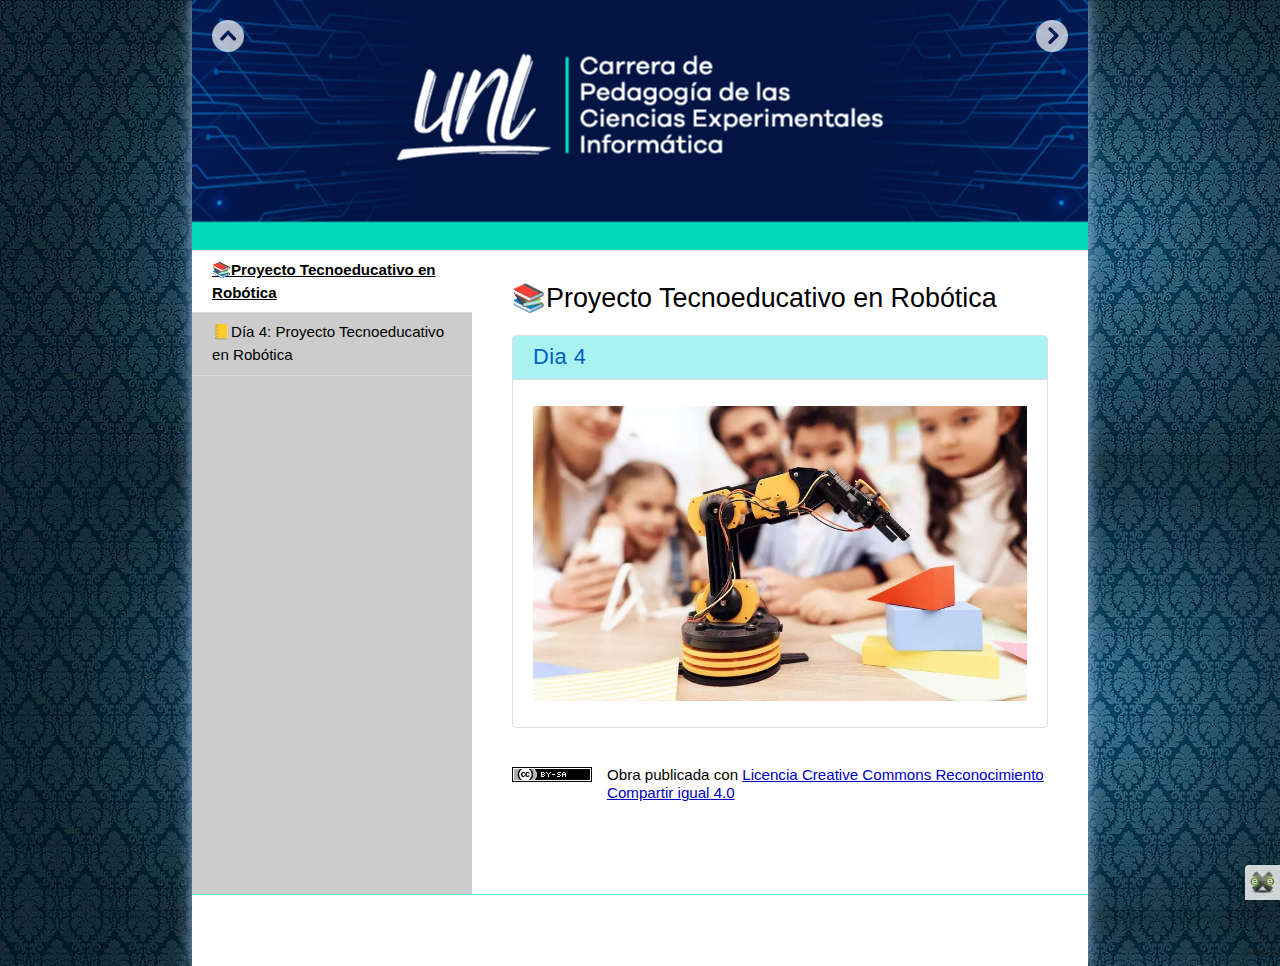
<file: index.html>
<!doctype html>
<html lang="es">
<head>
<link rel="stylesheet" type="text/css" href="base.css" />
<link rel="stylesheet" type="text/css" href="content.css" />
<link rel="stylesheet" type="text/css" href="nav.css" />
<meta http-equiv="content-type" content="text/html;  charset=utf-8" />
<title>📚Proyecto Tecnoeducativo en Robótica | 📚Proyecto Tecnoeducativo en Robótica </title>
<link rel="shortcut icon" href="favicon.ico" type="image/x-icon" />
<meta name="author" content="Jackson Tillaguango" />
<link rel="license" type="text/html" href="http://creativecommons.org/licenses/by-sa/4.0/" />
<meta name="generator" content="eXeLearning 2.9 - exelearning.net" />
<!--[if lt IE 9]><script type="text/javascript" src="exe_html5.js"></script><![endif]-->
<script type="text/javascript" src="exe_jquery.js"></script>
<script type="text/javascript" src="common_i18n.js"></script>
<script type="text/javascript" src="common.js"></script>
<meta name="viewport" content="width=device-width, initial-scale=1" />
    </head>
<body class="exe-web-site" id="exe-node-15"><script type="text/javascript">document.body.className+=" js"</script>
<div id="content">
<p id="skipNav"><a href="#main" class="sr-av">Saltar la navegación</a></p>
<header id="header" ><div id="headerContent">📚Proyecto Tecnoeducativo en Robótica</div></header>
<nav id="siteNav">
<ul>
   <li id="active"><a href="index.html" class="active daddy main-node">📚Proyecto Tecnoeducativo en Robótica</a></li>
   <li><a href="da_4_proyecto_tecnoeducativo_en_robtica.html" class="daddy">📒Día 4: Proyecto Tecnoeducativo en Robótica</a>
   <ul class="other-section">
      <li><a href="fundamentacin_terica.html" class="daddy">📖Fundamentación Teórica</a>
      <ul class="other-section">
         <li><a href="pasos_para_el_proyecto.html" class="no-ch">📄Pasos para el Proyecto</a></li>
         <li><a href="pasos_para_el_proyecto0.html" class="no-ch">📄Pasos para el Proyecto</a></li>
      </ul>
      </li>
   </ul>
   </li>
</ul>
</nav>
<div id='topPagination'>
<nav class="pagination noprt">
<a href="da_4_proyecto_tecnoeducativo_en_robtica.html" class="next"><span>Siguiente<span> &raquo;</span></span></a>
</nav>
</div>
<div id="main-wrapper">
<section id="main">
<header id="nodeDecoration"><h1 id="nodeTitle">📚Proyecto Tecnoeducativo en Robótica</h1></header>
<article class="iDevice_wrapper textIdevice em_iDevice" id="id132">
<div class="iDevice emphasis1" >
<header class="iDevice_header iDevice_header_noIcon"><h1 class="iDeviceTitle">Dia 4</h1></header>
<div class="iDevice_inner">
<div class="iDevice_content_wrapper">
<div id="ta132_127_2" class="block iDevice_content">
<div class="exe-text"><p><img src="WhatsApp_Image_2025-01-11_at_3.09.26_PM.jpeg" width="976" height="581" style="display: block; margin-left: auto; margin-right: auto;" /></p></div>
</div>
</div>
</div>
</div>
</article>
<div id="packageLicense" class="cc cc-by-sa">
<p><span>Obra publicada con</span> <a rel="license" href="http://creativecommons.org/licenses/by-sa/4.0/">Licencia Creative Commons Reconocimiento Compartir igual 4.0</a></p>
</div>
</section>
</div>
<div id='bottomPagination'>
<nav class="pagination noprt">
<a href="da_4_proyecto_tecnoeducativo_en_robtica.html" class="next"><span>Siguiente<span> &raquo;</span></span></a>
</nav>
</div>
</div>
<p id="made-with-eXe"><a href="https://exelearning.net/" target="_blank" rel="noopener"><span>Creado con eXeLearning<span> (Ventana nueva)</span></span></a></p><script type="text/javascript" src="_style_js.js"></script></body></html>
</file>
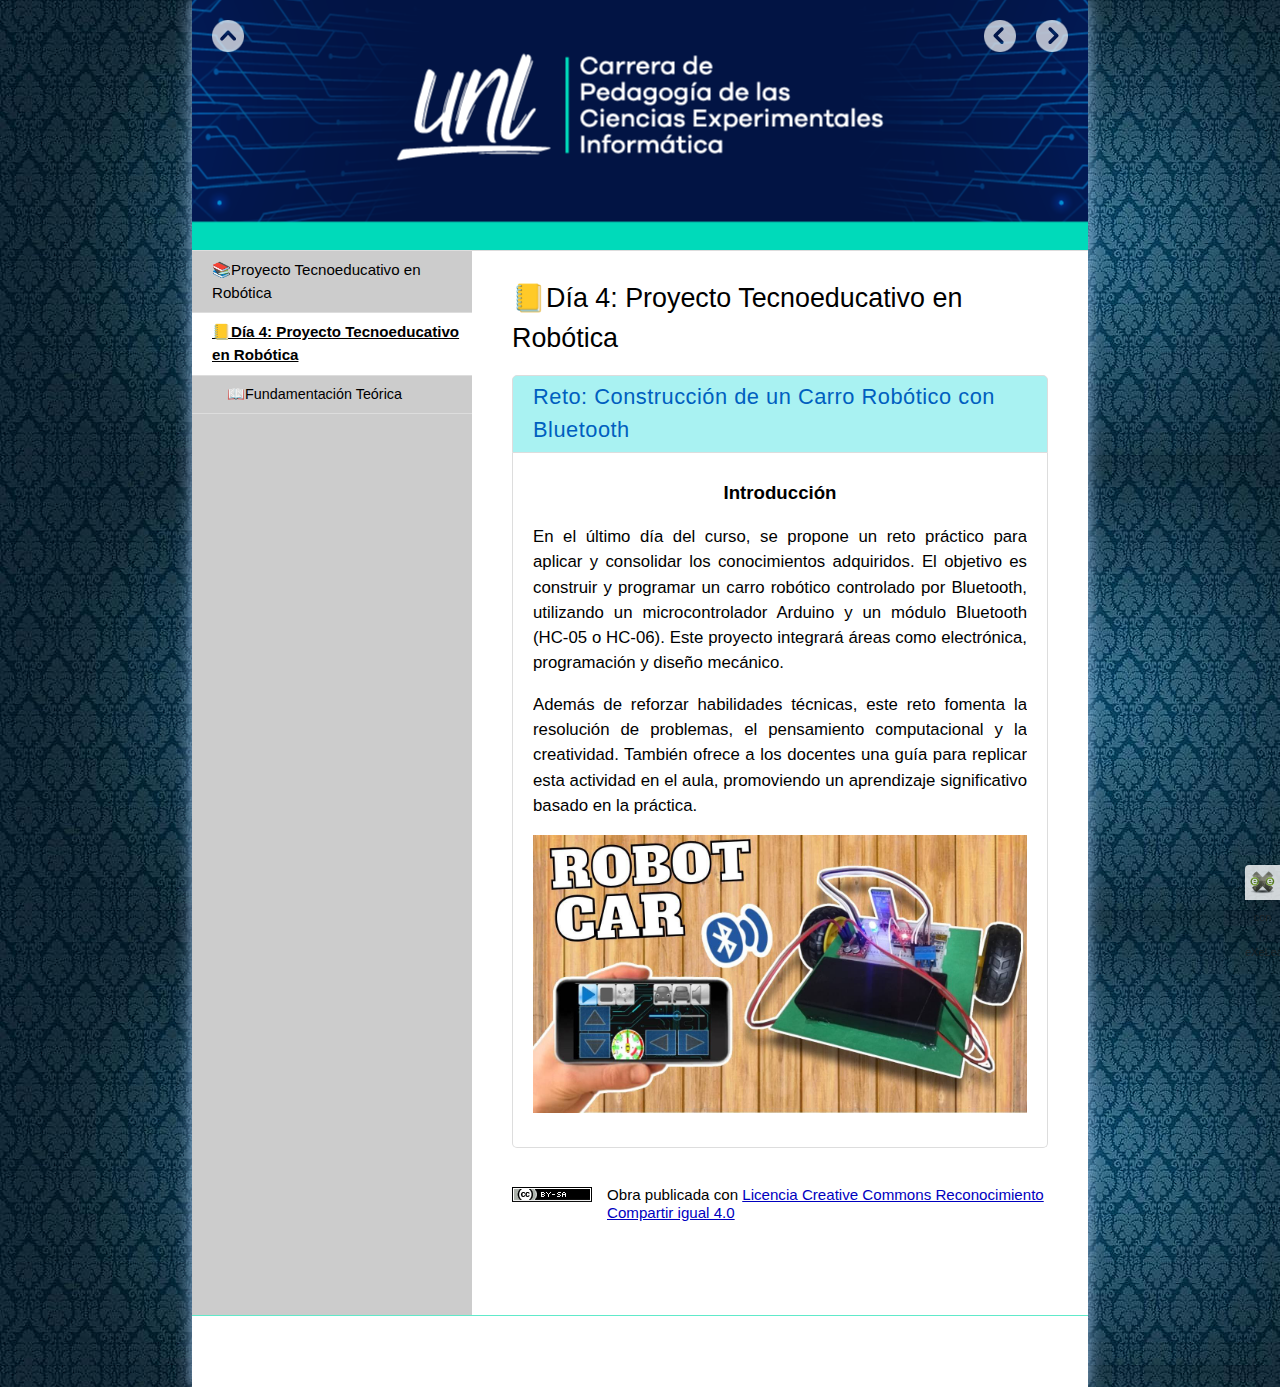
<file: da_4_proyecto_tecnoeducativo_en_robtica.html>
<!doctype html>
<html lang="es">
<head>
<link rel="stylesheet" type="text/css" href="base.css" />
<link rel="stylesheet" type="text/css" href="content.css" />
<link rel="stylesheet" type="text/css" href="nav.css" />
<meta http-equiv="content-type" content="text/html;  charset=utf-8" />
<title>📒Día 4: Proyecto Tecnoeducativo en Robótica | 📚Proyecto Tecnoeducativo en Robótica </title>
<link rel="shortcut icon" href="favicon.ico" type="image/x-icon" />
<meta name="author" content="Jackson Tillaguango" />
<link rel="license" type="text/html" href="http://creativecommons.org/licenses/by-sa/4.0/" />
<meta name="generator" content="eXeLearning 2.9 - exelearning.net" />
<!--[if lt IE 9]><script type="text/javascript" src="exe_html5.js"></script><![endif]-->
<script type="text/javascript" src="exe_jquery.js"></script>
<script type="text/javascript" src="common_i18n.js"></script>
<script type="text/javascript" src="common.js"></script>
<meta name="viewport" content="width=device-width, initial-scale=1" />
    </head>
<body class="exe-web-site" id="exe-node-16"><script type="text/javascript">document.body.className+=" js"</script>
<div id="content">
<p id="skipNav"><a href="#main" class="sr-av">Saltar la navegación</a></p>
<header id="header" ><div id="headerContent">📚Proyecto Tecnoeducativo en Robótica</div></header>
<nav id="siteNav">
<ul>
   <li><a href="index.html" class="daddy main-node">📚Proyecto Tecnoeducativo en Robótica</a></li>
   <li id="active"><a href="da_4_proyecto_tecnoeducativo_en_robtica.html" class="active daddy">📒Día 4: Proyecto Tecnoeducativo en Robótica</a>
   <ul>
      <li><a href="fundamentacin_terica.html" class="daddy">📖Fundamentación Teórica</a>
      <ul class="other-section">
         <li><a href="pasos_para_el_proyecto.html" class="no-ch">📄Pasos para el Proyecto</a></li>
         <li><a href="pasos_para_el_proyecto0.html" class="no-ch">📄Pasos para el Proyecto</a></li>
      </ul>
      </li>
   </ul>
   </li>
</ul>
</nav>
<div id='topPagination'>
<nav class="pagination noprt">
<a href="index.html" class="prev"><span><span>&laquo; </span>Anterior</span></a> <span class="sep">| </span><a href="fundamentacin_terica.html" class="next"><span>Siguiente<span> &raquo;</span></span></a>
</nav>
</div>
<div id="main-wrapper">
<section id="main">
<header id="nodeDecoration"><h1 id="nodeTitle">📒Día 4: Proyecto Tecnoeducativo en Robótica</h1></header>
<article class="iDevice_wrapper textIdevice em_iDevice" id="id130">
<div class="iDevice emphasis1" >
<header class="iDevice_header iDevice_header_noIcon"><h1 class="iDeviceTitle">Reto: Construcción de un Carro Robótico con Bluetooth</h1></header>
<div class="iDevice_inner">
<div class="iDevice_content_wrapper">
<div id="ta130_128_2" class="block iDevice_content">
<div class="exe-text"><p style="text-align: center;"><span style="font-size: 14pt;"><strong>Introducción</strong></span></p>
<p style="text-align: justify;"><span style="font-family: arial, helvetica, sans-serif;">En el último día del curso, se propone un reto práctico para aplicar y consolidar los conocimientos adquiridos. El objetivo es construir y programar un carro robótico controlado por Bluetooth, utilizando un microcontrolador Arduino y un módulo Bluetooth (HC-05 o HC-06). Este proyecto integrará áreas como electrónica, programación y diseño mecánico.</span></p>
<p style="text-align: justify;"><span style="font-family: arial, helvetica, sans-serif;">Además de reforzar habilidades técnicas, este reto fomenta la resolución de problemas, el pensamiento computacional y la creatividad. También ofrece a los docentes una guía para replicar esta actividad en el aula, promoviendo un aprendizaje significativo basado en la práctica.</span></p>
<p style="text-align: justify;"><img src="maxresdefault.jpg" alt="" width="1280" height="720" /></p></div>
</div>
</div>
</div>
</div>
</article>
<div id="packageLicense" class="cc cc-by-sa">
<p><span>Obra publicada con</span> <a rel="license" href="http://creativecommons.org/licenses/by-sa/4.0/">Licencia Creative Commons Reconocimiento Compartir igual 4.0</a></p>
</div>
</section>
</div>
<div id='bottomPagination'>
<nav class="pagination noprt">
<a href="index.html" class="prev"><span><span>&laquo; </span>Anterior</span></a> <span class="sep">| </span><a href="fundamentacin_terica.html" class="next"><span>Siguiente<span> &raquo;</span></span></a>
</nav>
</div>
</div>
<p id="made-with-eXe"><a href="https://exelearning.net/" target="_blank" rel="noopener"><span>Creado con eXeLearning<span> (Ventana nueva)</span></span></a></p><script type="text/javascript" src="_style_js.js"></script></body></html>
</file>
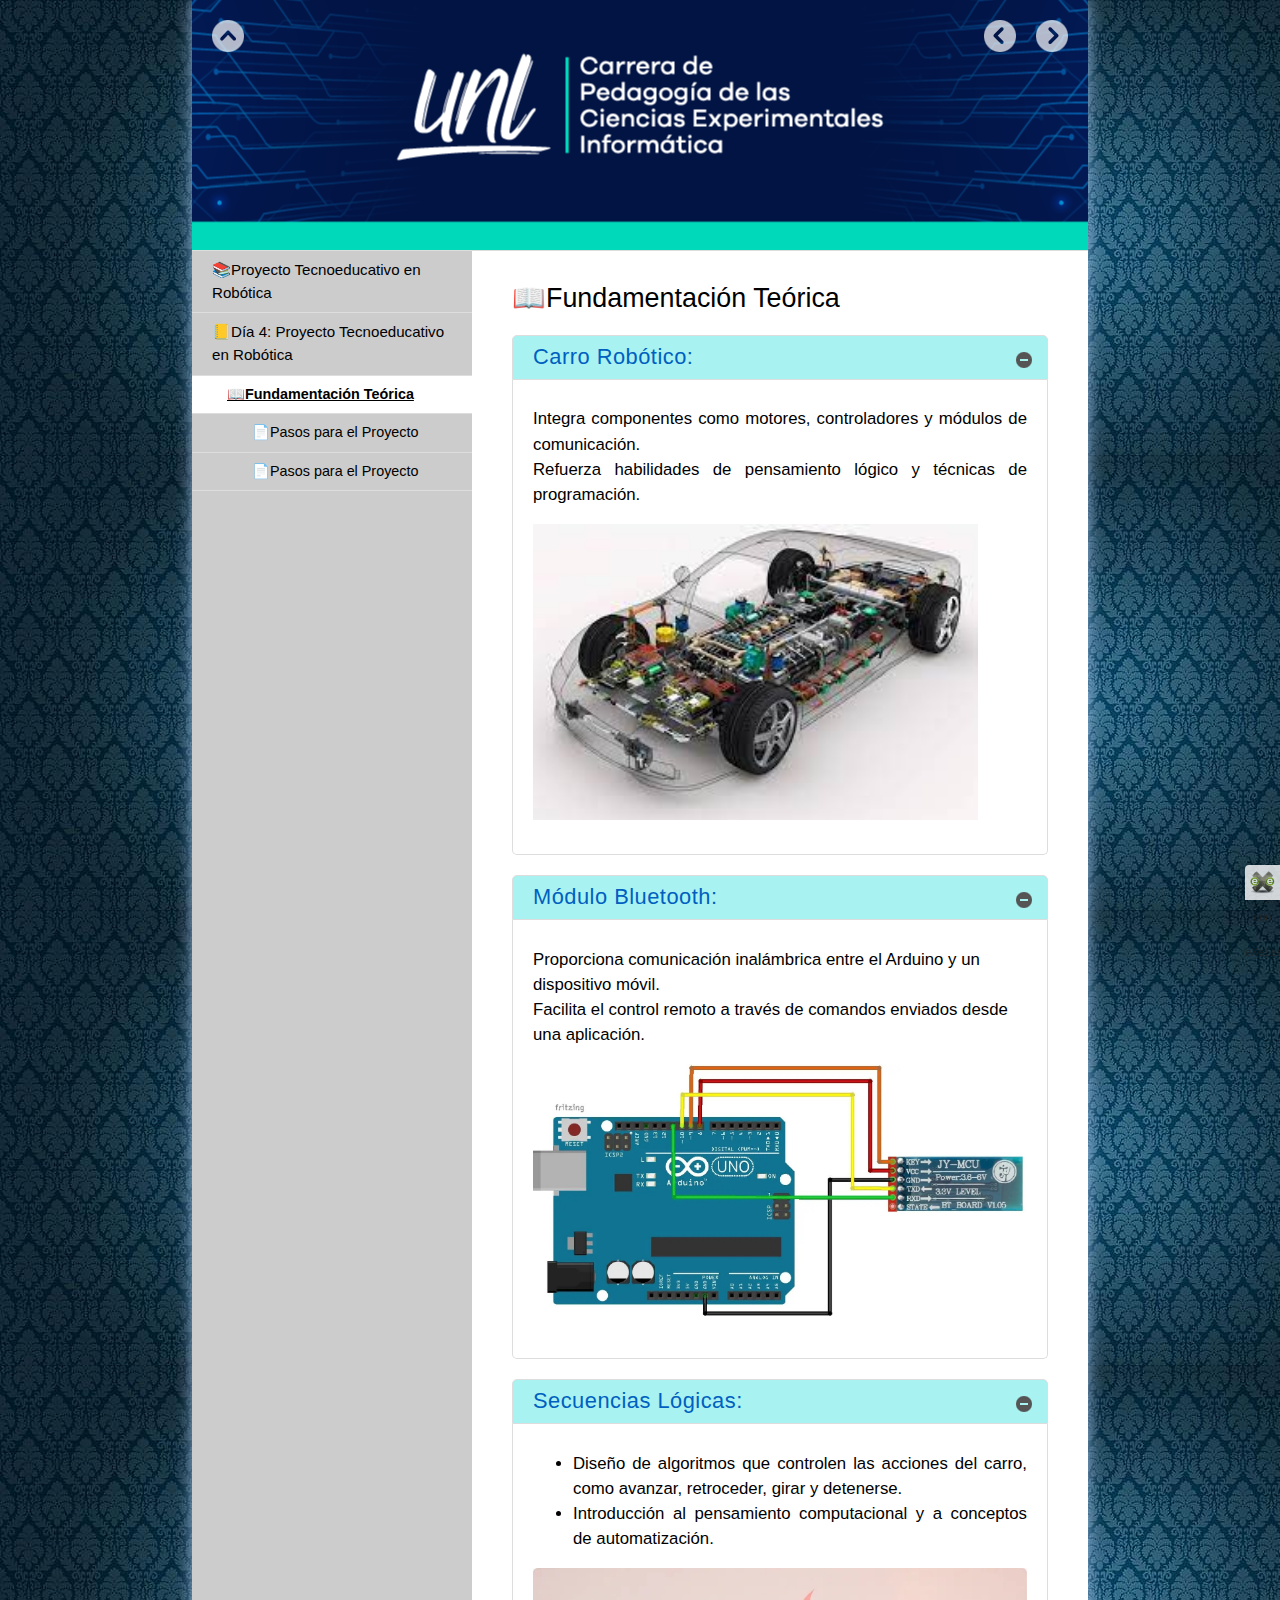
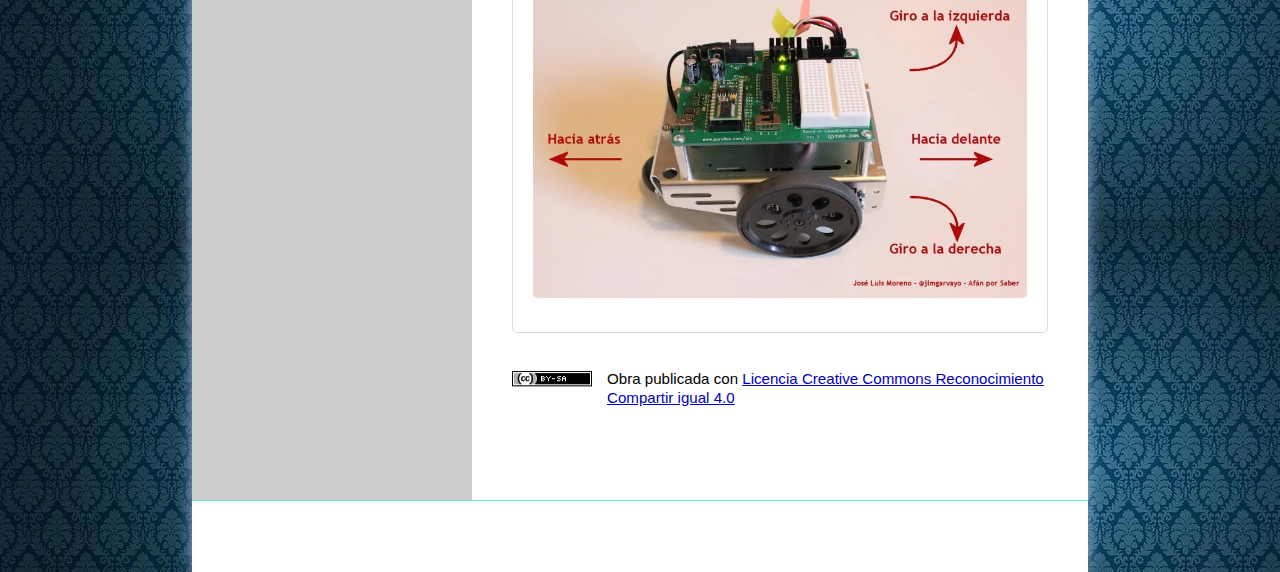
<file: fundamentacin_terica.html>
<!doctype html>
<html lang="es">
<head>
<link rel="stylesheet" type="text/css" href="base.css" />
<link rel="stylesheet" type="text/css" href="content.css" />
<link rel="stylesheet" type="text/css" href="nav.css" />
<meta http-equiv="content-type" content="text/html;  charset=utf-8" />
<title>📖Fundamentación Teórica | 📚Proyecto Tecnoeducativo en Robótica </title>
<link rel="shortcut icon" href="favicon.ico" type="image/x-icon" />
<meta name="author" content="Jackson Tillaguango" />
<link rel="license" type="text/html" href="http://creativecommons.org/licenses/by-sa/4.0/" />
<meta name="generator" content="eXeLearning 2.9 - exelearning.net" />
<!--[if lt IE 9]><script type="text/javascript" src="exe_html5.js"></script><![endif]-->
<script type="text/javascript" src="exe_jquery.js"></script>
<script type="text/javascript" src="common_i18n.js"></script>
<script type="text/javascript" src="common.js"></script>
<meta name="viewport" content="width=device-width, initial-scale=1" />
    </head>
<body class="exe-web-site" id="exe-node-17"><script type="text/javascript">document.body.className+=" js"</script>
<div id="content">
<p id="skipNav"><a href="#main" class="sr-av">Saltar la navegación</a></p>
<header id="header" ><div id="headerContent">📚Proyecto Tecnoeducativo en Robótica</div></header>
<nav id="siteNav">
<ul>
   <li><a href="index.html" class="daddy main-node">📚Proyecto Tecnoeducativo en Robótica</a></li>
   <li class="current-page-parent"><a href="da_4_proyecto_tecnoeducativo_en_robtica.html" class="current-page-parent daddy">📒Día 4: Proyecto Tecnoeducativo en Robótica</a>
   <ul>
      <li id="active"><a href="fundamentacin_terica.html" class="active daddy">📖Fundamentación Teórica</a>
      <ul>
         <li><a href="pasos_para_el_proyecto.html" class="no-ch">📄Pasos para el Proyecto</a></li>
         <li><a href="pasos_para_el_proyecto0.html" class="no-ch">📄Pasos para el Proyecto</a></li>
      </ul>
      </li>
   </ul>
   </li>
</ul>
</nav>
<div id='topPagination'>
<nav class="pagination noprt">
<a href="da_4_proyecto_tecnoeducativo_en_robtica.html" class="prev"><span><span>&laquo; </span>Anterior</span></a> <span class="sep">| </span><a href="pasos_para_el_proyecto.html" class="next"><span>Siguiente<span> &raquo;</span></span></a>
</nav>
</div>
<div id="main-wrapper">
<section id="main">
<header id="nodeDecoration"><h1 id="nodeTitle">📖Fundamentación Teórica</h1></header>
<article class="iDevice_wrapper textIdevice em_iDevice" id="id125">
<div class="iDevice emphasis1" >
<header class="iDevice_header iDevice_header_noIcon"><h1 class="iDeviceTitle">Carro Robótico:</h1></header>
<div class="iDevice_inner">
<div class="iDevice_content_wrapper">
<div id="ta125_129_2" class="block iDevice_content">
<div class="exe-text"><p style="text-align: justify;"><span style="font-family: arial, helvetica, sans-serif;">Integra componentes como motores, controladores y módulos de comunicación.</span><br /><span style="font-family: arial, helvetica, sans-serif;">Refuerza habilidades de pensamiento lógico y técnicas de programación.</span></p>
<p><img src="carro.jpg" alt="" width="445" height="296" /></p></div>
</div>
</div>
</div>
</div>
</article>
<article class="iDevice_wrapper textIdevice em_iDevice" id="id126">
<div class="iDevice emphasis1" >
<header class="iDevice_header iDevice_header_noIcon"><h1 class="iDeviceTitle">Módulo Bluetooth:</h1></header>
<div class="iDevice_inner">
<div class="iDevice_content_wrapper">
<div id="ta126_130_2" class="block iDevice_content">
<div class="exe-text"><p><span style="font-family: arial, helvetica, sans-serif;">Proporciona comunicación inalámbrica entre el Arduino y un dispositivo móvil.</span><br /><span style="font-family: arial, helvetica, sans-serif;">Facilita el control remoto a través de comandos enviados desde una aplicación.</span></p>
<p><img src="WhatsApp_Image_2025-01-09_at_4.06.48_PM.jpeg" alt="" width="1491" height="785" /></p></div>
</div>
</div>
</div>
</div>
</article>
<article class="iDevice_wrapper textIdevice em_iDevice" id="id127">
<div class="iDevice emphasis1" >
<header class="iDevice_header iDevice_header_noIcon"><h1 class="iDeviceTitle">Secuencias Lógicas:</h1></header>
<div class="iDevice_inner">
<div class="iDevice_content_wrapper">
<div id="ta127_131_2" class="block iDevice_content">
<div class="exe-text"><ul>
<li style="text-align: justify;"><span style="font-family: arial, helvetica, sans-serif;">Diseño de algoritmos que controlen las acciones del carro, como avanzar, retroceder, girar y detenerse.</span></li>
<li style="text-align: justify;"><span style="font-family: arial, helvetica, sans-serif;">Introducción al pensamiento computacional y a conceptos de automatización.</span></li>
</ul>
<p><img src="WhatsApp_Image_2025-01-09_at_4.11.53_PM.jpeg" alt="" width="900" height="600" /></p></div>
</div>
</div>
</div>
</div>
</article>
<div id="packageLicense" class="cc cc-by-sa">
<p><span>Obra publicada con</span> <a rel="license" href="http://creativecommons.org/licenses/by-sa/4.0/">Licencia Creative Commons Reconocimiento Compartir igual 4.0</a></p>
</div>
</section>
</div>
<div id='bottomPagination'>
<nav class="pagination noprt">
<a href="da_4_proyecto_tecnoeducativo_en_robtica.html" class="prev"><span><span>&laquo; </span>Anterior</span></a> <span class="sep">| </span><a href="pasos_para_el_proyecto.html" class="next"><span>Siguiente<span> &raquo;</span></span></a>
</nav>
</div>
</div>
<p id="made-with-eXe"><a href="https://exelearning.net/" target="_blank" rel="noopener"><span>Creado con eXeLearning<span> (Ventana nueva)</span></span></a></p><script type="text/javascript" src="_style_js.js"></script></body></html>
</file>
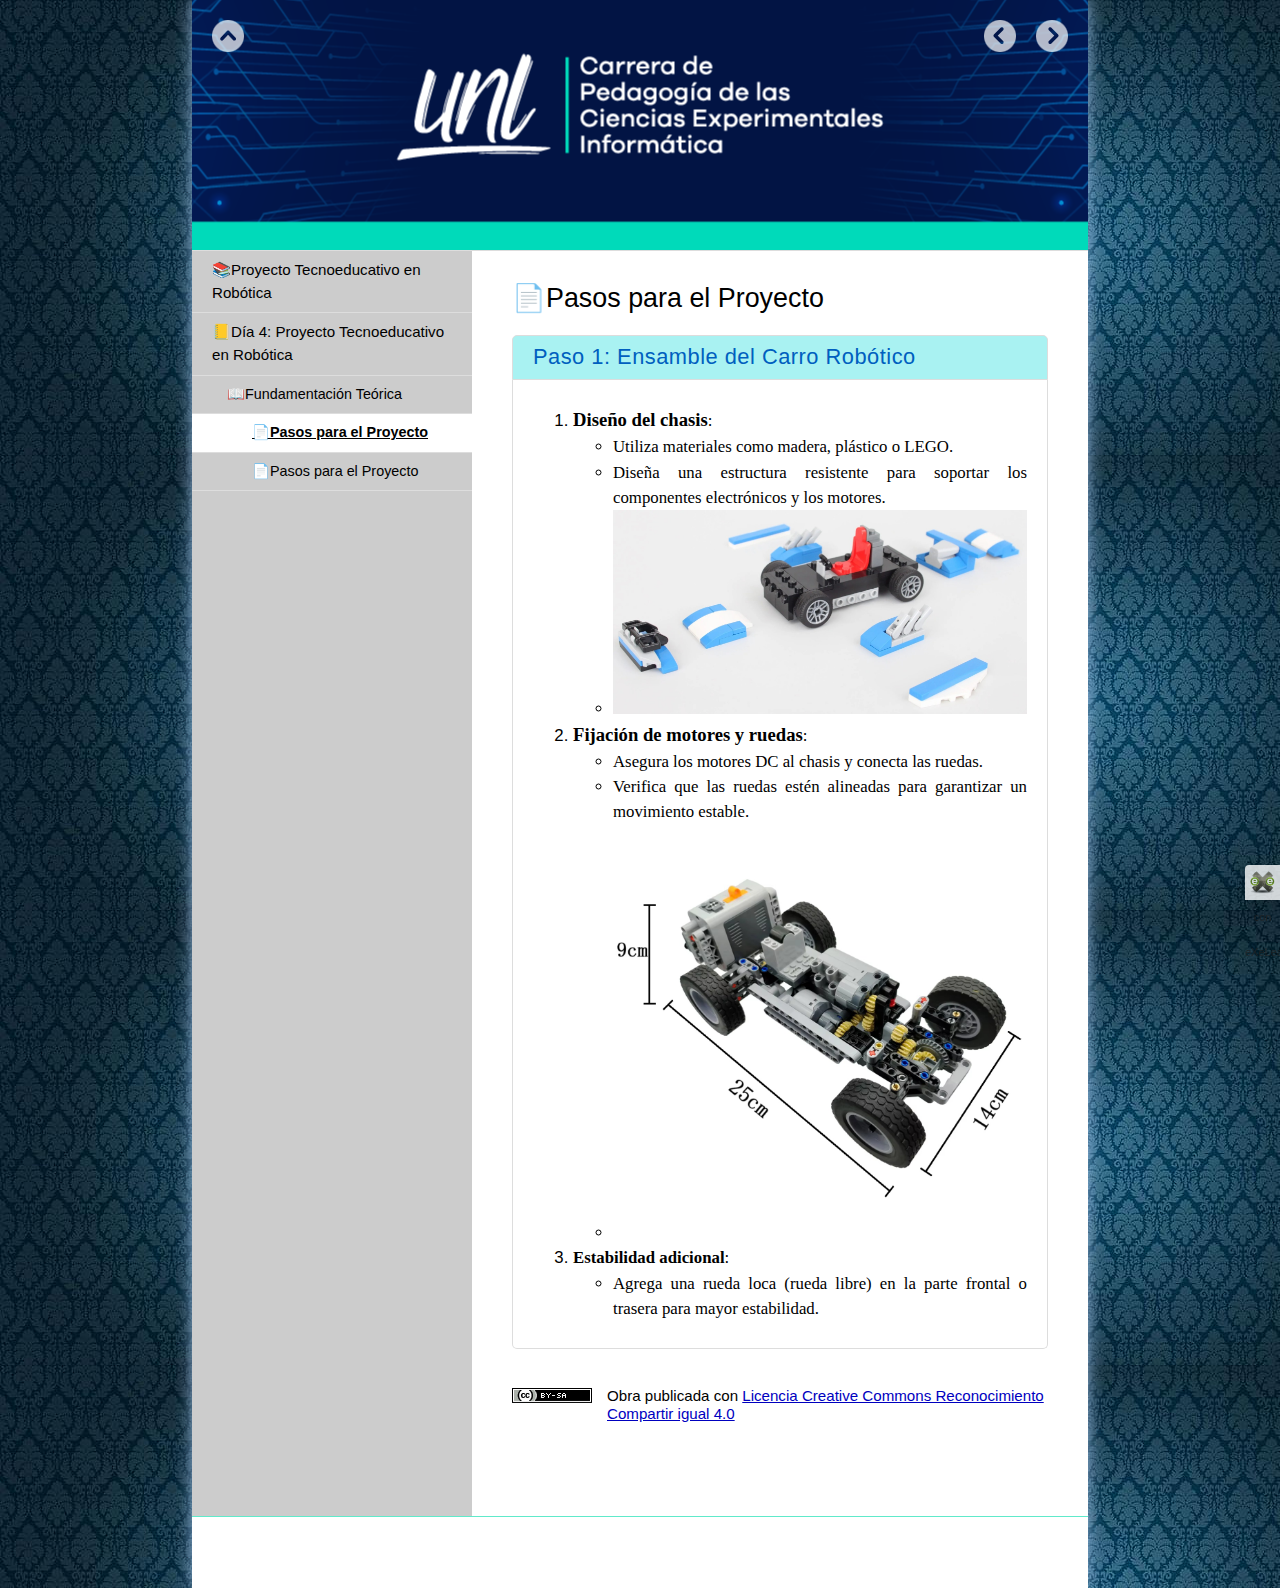
<file: pasos_para_el_proyecto.html>
<!doctype html>
<html lang="es">
<head>
<link rel="stylesheet" type="text/css" href="base.css" />
<link rel="stylesheet" type="text/css" href="content.css" />
<link rel="stylesheet" type="text/css" href="nav.css" />
<meta http-equiv="content-type" content="text/html;  charset=utf-8" />
<title>📄Pasos para el Proyecto | 📚Proyecto Tecnoeducativo en Robótica </title>
<link rel="shortcut icon" href="favicon.ico" type="image/x-icon" />
<meta name="author" content="Jackson Tillaguango" />
<link rel="license" type="text/html" href="http://creativecommons.org/licenses/by-sa/4.0/" />
<meta name="generator" content="eXeLearning 2.9 - exelearning.net" />
<!--[if lt IE 9]><script type="text/javascript" src="exe_html5.js"></script><![endif]-->
<script type="text/javascript" src="exe_jquery.js"></script>
<script type="text/javascript" src="common_i18n.js"></script>
<script type="text/javascript" src="common.js"></script>
<meta name="viewport" content="width=device-width, initial-scale=1" />
    </head>
<body class="exe-web-site" id="exe-node-18"><script type="text/javascript">document.body.className+=" js"</script>
<div id="content">
<p id="skipNav"><a href="#main" class="sr-av">Saltar la navegación</a></p>
<header id="header" ><div id="headerContent">📚Proyecto Tecnoeducativo en Robótica</div></header>
<nav id="siteNav">
<ul>
   <li><a href="index.html" class="daddy main-node">📚Proyecto Tecnoeducativo en Robótica</a></li>
   <li class="current-page-parent"><a href="da_4_proyecto_tecnoeducativo_en_robtica.html" class="current-page-parent daddy">📒Día 4: Proyecto Tecnoeducativo en Robótica</a>
   <ul>
      <li class="current-page-parent"><a href="fundamentacin_terica.html" class="current-page-parent daddy">📖Fundamentación Teórica</a>
      <ul>
         <li id="active"><a href="pasos_para_el_proyecto.html" class="active no-ch">📄Pasos para el Proyecto</a></li>
         <li><a href="pasos_para_el_proyecto0.html" class="no-ch">📄Pasos para el Proyecto</a></li>
      </ul>
      </li>
   </ul>
   </li>
</ul>
</nav>
<div id='topPagination'>
<nav class="pagination noprt">
<a href="fundamentacin_terica.html" class="prev"><span><span>&laquo; </span>Anterior</span></a> <span class="sep">| </span><a href="pasos_para_el_proyecto0.html" class="next"><span>Siguiente<span> &raquo;</span></span></a>
</nav>
</div>
<div id="main-wrapper">
<section id="main">
<header id="nodeDecoration"><h1 id="nodeTitle">📄Pasos para el Proyecto</h1></header>
<article class="iDevice_wrapper textIdevice em_iDevice" id="id120">
<div class="iDevice emphasis1" >
<header class="iDevice_header iDevice_header_noIcon"><h1 class="iDeviceTitle">Paso 1: Ensamble del Carro Robótico</h1></header>
<div class="iDevice_inner">
<div class="iDevice_content_wrapper">
<div id="ta120_132_2" class="block iDevice_content">
<div class="exe-text"><ol>
<li style="text-align: justify;"><span style="font-family: 'times new roman', times, serif;"><span style="font-size: 14pt;"><strong>Diseño del chasis</strong></span>:</span>
<ul>
<li><span style="font-family: 'times new roman', times, serif;">Utiliza materiales como madera, plástico o LEGO.</span></li>
<li><span style="font-family: 'times new roman', times, serif;">Diseña una estructura resistente para soportar los componentes electrónicos y los motores.</span></li>
<li><span style="font-family: 'times new roman', times, serif;"><img src="WhatsApp_Image_2025-01-09_at_4.18.35_PM.jpeg" alt="" width="1169" height="575" /></span></li>
</ul>
</li>
<li style="text-align: justify;"><span style="font-family: 'times new roman', times, serif;"><strong><span style="font-size: 14pt;">Fijación de motores y ruedas</span></strong>:</span>
<ul>
<li><span style="font-family: 'times new roman', times, serif;">Asegura los motores DC al chasis y conecta las ruedas.</span></li>
<li><span style="font-family: 'times new roman', times, serif;">Verifica que las ruedas estén alineadas para garantizar un movimiento estable.</span></li>
<li><span style="font-family: 'times new roman', times, serif;"><img src="WhatsApp_Image_2025-01-09_at_4.19.24_PM.jpeg" alt="" width="1127" height="1127" /></span></li>
</ul>
</li>
<li><span style="font-family: 'times new roman', times, serif;"><strong>Estabilidad adicional</strong>:</span>
<ul>
<li style="text-align: justify;"><span style="font-family: 'times new roman', times, serif;">Agrega una rueda loca (rueda libre) en la parte frontal o trasera para mayor estabilidad.</span></li>
</ul>
</li>
</ol></div>
</div>
</div>
</div>
</div>
</article>
<div id="packageLicense" class="cc cc-by-sa">
<p><span>Obra publicada con</span> <a rel="license" href="http://creativecommons.org/licenses/by-sa/4.0/">Licencia Creative Commons Reconocimiento Compartir igual 4.0</a></p>
</div>
</section>
</div>
<div id='bottomPagination'>
<nav class="pagination noprt">
<a href="fundamentacin_terica.html" class="prev"><span><span>&laquo; </span>Anterior</span></a> <span class="sep">| </span><a href="pasos_para_el_proyecto0.html" class="next"><span>Siguiente<span> &raquo;</span></span></a>
</nav>
</div>
</div>
<p id="made-with-eXe"><a href="https://exelearning.net/" target="_blank" rel="noopener"><span>Creado con eXeLearning<span> (Ventana nueva)</span></span></a></p><script type="text/javascript" src="_style_js.js"></script></body></html>
</file>
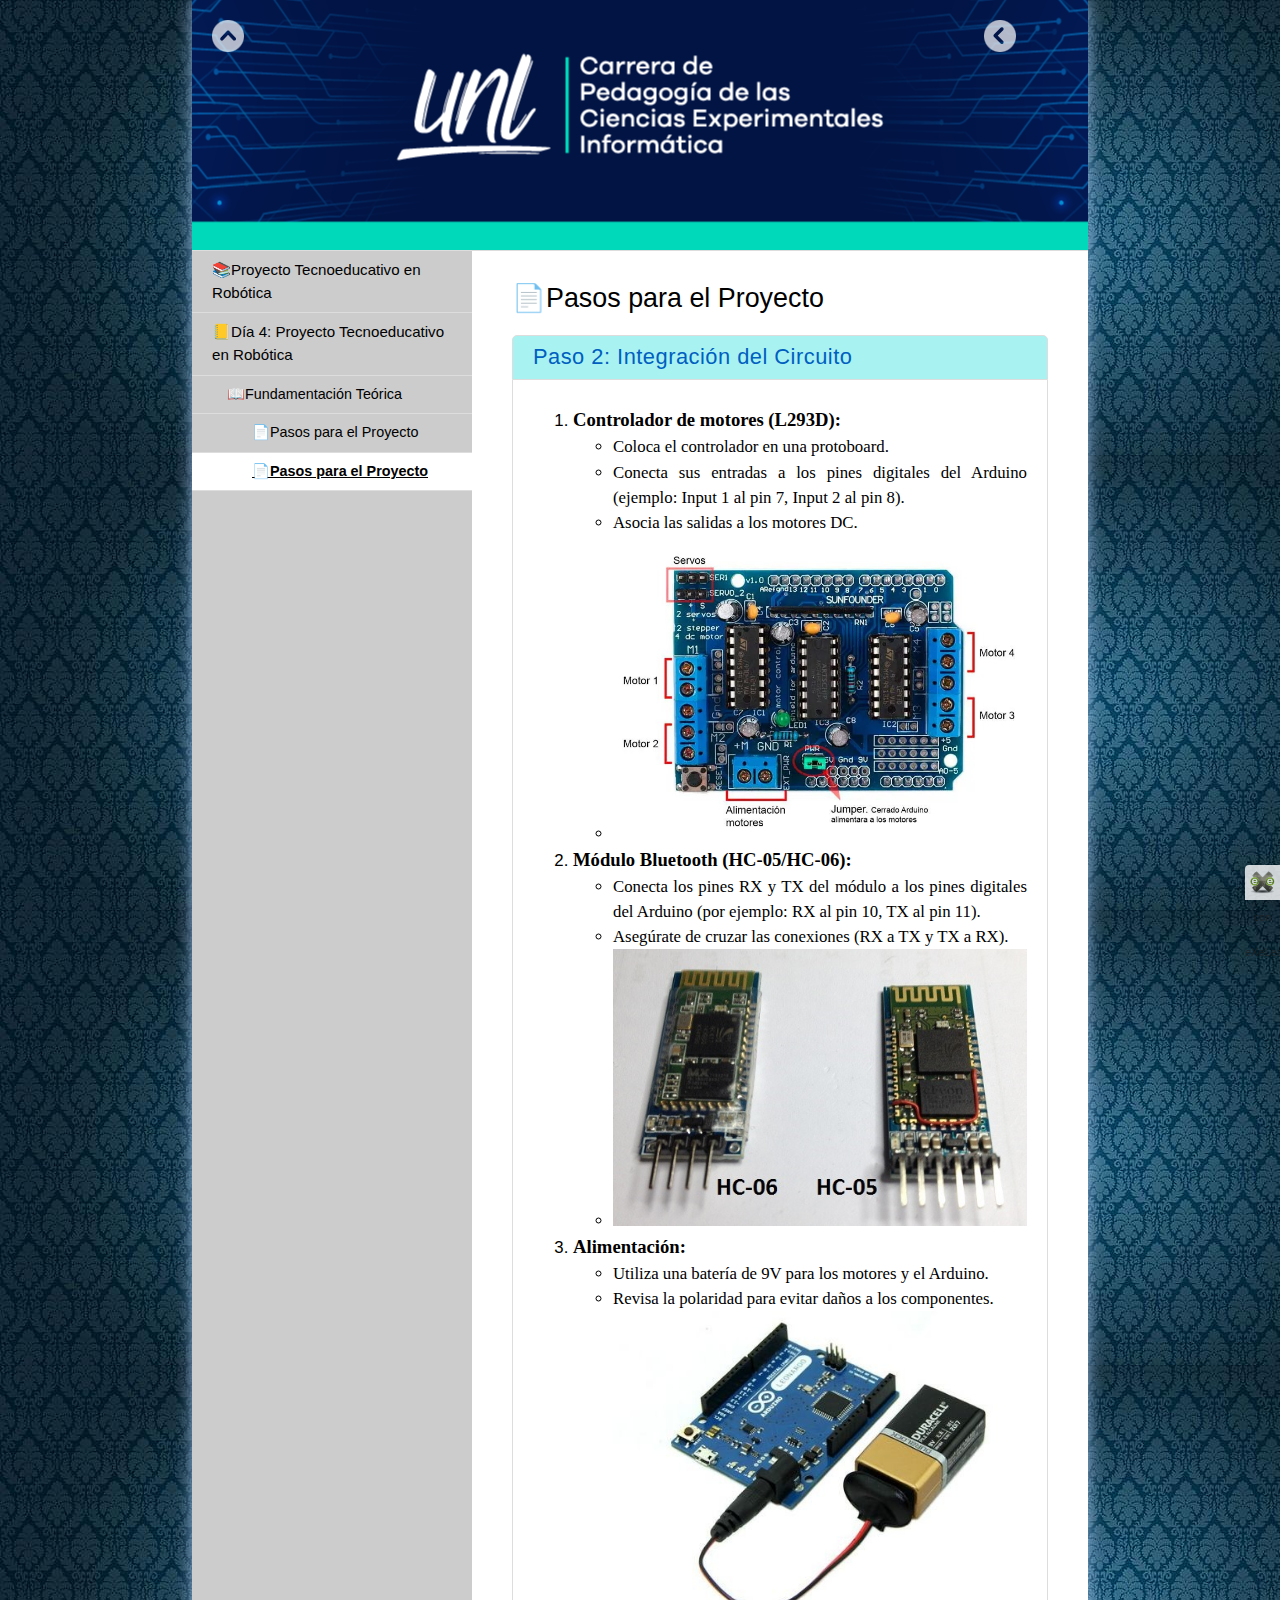
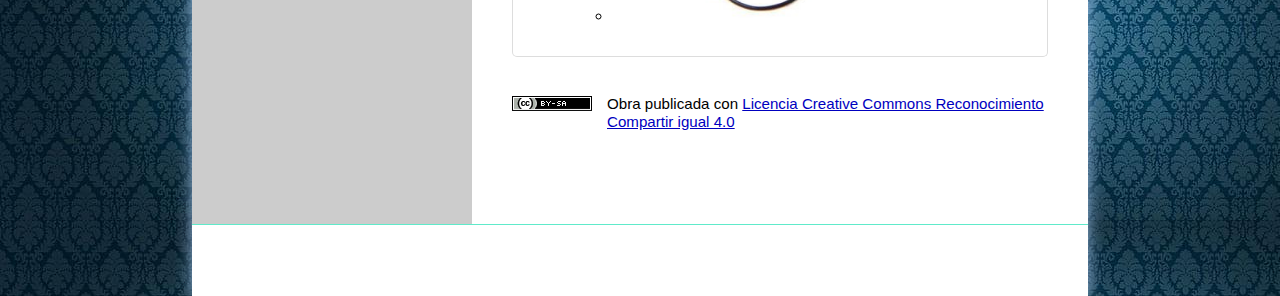
<file: pasos_para_el_proyecto0.html>
<!doctype html>
<html lang="es">
<head>
<link rel="stylesheet" type="text/css" href="base.css" />
<link rel="stylesheet" type="text/css" href="content.css" />
<link rel="stylesheet" type="text/css" href="nav.css" />
<meta http-equiv="content-type" content="text/html;  charset=utf-8" />
<title>📄Pasos para el Proyecto | 📚Proyecto Tecnoeducativo en Robótica </title>
<link rel="shortcut icon" href="favicon.ico" type="image/x-icon" />
<meta name="author" content="Jackson Tillaguango" />
<link rel="license" type="text/html" href="http://creativecommons.org/licenses/by-sa/4.0/" />
<meta name="generator" content="eXeLearning 2.9 - exelearning.net" />
<!--[if lt IE 9]><script type="text/javascript" src="exe_html5.js"></script><![endif]-->
<script type="text/javascript" src="exe_jquery.js"></script>
<script type="text/javascript" src="common_i18n.js"></script>
<script type="text/javascript" src="common.js"></script>
<meta name="viewport" content="width=device-width, initial-scale=1" />
    </head>
<body class="exe-web-site" id="exe-node-19"><script type="text/javascript">document.body.className+=" js"</script>
<div id="content">
<p id="skipNav"><a href="#main" class="sr-av">Saltar la navegación</a></p>
<header id="header" ><div id="headerContent">📚Proyecto Tecnoeducativo en Robótica</div></header>
<nav id="siteNav">
<ul>
   <li><a href="index.html" class="daddy main-node">📚Proyecto Tecnoeducativo en Robótica</a></li>
   <li class="current-page-parent"><a href="da_4_proyecto_tecnoeducativo_en_robtica.html" class="current-page-parent daddy">📒Día 4: Proyecto Tecnoeducativo en Robótica</a>
   <ul>
      <li class="current-page-parent"><a href="fundamentacin_terica.html" class="current-page-parent daddy">📖Fundamentación Teórica</a>
      <ul>
         <li><a href="pasos_para_el_proyecto.html" class="no-ch">📄Pasos para el Proyecto</a></li>
         <li id="active"><a href="pasos_para_el_proyecto0.html" class="active no-ch">📄Pasos para el Proyecto</a></li>
      </ul>
      </li>
   </ul>
   </li>
</ul>
</nav>
<div id='topPagination'>
<nav class="pagination noprt">
<a href="pasos_para_el_proyecto.html" class="prev"><span><span>&laquo; </span>Anterior</span></a>
</nav>
</div>
<div id="main-wrapper">
<section id="main">
<header id="nodeDecoration"><h1 id="nodeTitle">📄Pasos para el Proyecto</h1></header>
<article class="iDevice_wrapper textIdevice em_iDevice" id="id121">
<div class="iDevice emphasis1" >
<header class="iDevice_header iDevice_header_noIcon"><h1 class="iDeviceTitle">Paso 2: Integración del Circuito</h1></header>
<div class="iDevice_inner">
<div class="iDevice_content_wrapper">
<div id="ta121_133_2" class="block iDevice_content">
<div class="exe-text"><ol>
<li style="text-align: justify;"><span style="font-size: 14pt;"><strong><span style="font-family: 'times new roman', times, serif;">Controlador de motores (L293D):</span></strong></span>
<ul>
<li><span style="font-family: 'times new roman', times, serif;">Coloca el controlador en una protoboard.</span></li>
<li><span style="font-family: 'times new roman', times, serif;">Conecta sus entradas a los pines digitales del Arduino (ejemplo: Input 1 al pin 7, Input 2 al pin 8).</span></li>
<li><span style="font-family: 'times new roman', times, serif;">Asocia las salidas a los motores DC.</span></li>
<li><span style="font-family: 'times new roman', times, serif;"><img src="WhatsApp_Image_2025-01-09_at_4.22.46_PM.jpeg" alt="" width="750" height="550" /></span></li>
</ul>
</li>
<li style="text-align: justify;"><strong><span style="font-family: 'times new roman', times, serif; font-size: 14pt;">Módulo Bluetooth (HC-05/HC-06):</span></strong>
<ul>
<li><span style="font-family: 'times new roman', times, serif;">Conecta los pines RX y TX del módulo a los pines digitales del Arduino (por ejemplo: RX al pin 10, TX al pin 11).</span></li>
<li><span style="font-family: 'times new roman', times, serif;">Asegúrate de cruzar las conexiones (RX a TX y TX a RX).</span></li>
<li><span style="font-family: 'times new roman', times, serif;"><img src="WhatsApp_Image_2025-01-09_at_4.24.21_PM.jpeg" alt="" width="530" height="354" /></span></li>
</ul>
</li>
<li><span style="font-size: 14pt;"><strong><span style="font-family: 'times new roman', times, serif;">Alimentación:</span></strong></span>
<ul>
<li style="text-align: justify;"><span style="font-family: 'times new roman', times, serif;">Utiliza una batería de 9V para los motores y el Arduino.</span></li>
<li style="text-align: justify;"><span style="font-family: 'times new roman', times, serif;">Revisa la polaridad para evitar daños a los componentes.</span></li>
<li style="text-align: justify;"><span style="font-family: 'times new roman', times, serif;"><img src="WhatsApp_Image_2025-01-09_at_4.25.12_PM.jpeg" alt="" width="500" height="375" /></span></li>
</ul>
</li>
</ol></div>
</div>
</div>
</div>
</div>
</article>
<div id="packageLicense" class="cc cc-by-sa">
<p><span>Obra publicada con</span> <a rel="license" href="http://creativecommons.org/licenses/by-sa/4.0/">Licencia Creative Commons Reconocimiento Compartir igual 4.0</a></p>
</div>
</section>
</div>
<div id='bottomPagination'>
<nav class="pagination noprt">
<a href="pasos_para_el_proyecto.html" class="prev"><span><span>&laquo; </span>Anterior</span></a>
</nav>
</div>
</div>
<p id="made-with-eXe"><a href="https://exelearning.net/" target="_blank" rel="noopener"><span>Creado con eXeLearning<span> (Ventana nueva)</span></span></a></p><script type="text/javascript" src="_style_js.js"></script></body></html>
</file>
<file: base.css>
/*
eXe
Copyright 2004-2006, University of Auckland
Copyright 2004-2007 eXe Project, New Zealand Tertiary Education Commission
base style sheet for all themes
*/
body{margin:0;padding:0 10px 10px 10px;font-family:arial,verdana,helvetica,sans-serif;font-size:.8em}#header{text-align:left;height:50px;padding-left:20px;font-size:2.2em;font-weight:bold}a{text-decoration:none}a:hover,a:focus{text-decoration:underline}img.submit,img.help,img.info,img.gallery{border:0}li{list-style-position:inside}#nodeDecoration{padding:.1em;border-bottom:0;text-align:right}.block,.feedback{display:block;padding-top:.25em;padding-bottom:.25em}.feedback{font-family:times,serif;font-size:120%}.feedback-button p{margin:0}.emphasis0{padding-left:0;margin:0}.iDeviceTitle{font-weight:bold;position:relative;top:-18px}input.feedbackbutton{margin-top:10px;margin-bottom:10px}.popupDiv{background-color:#EDEFF0;border:2px solid #607489;padding:0 4px 4px 4px;margin-left:15px;text-align:left;z-index:99;border-radius:3px}.popupDivLabel{text-align:center;font:message-box;font-weight:bold;color:#fff;cursor:move;margin:0 -4px;background-image:url(popup_bg.gif)}@media print{.feedback{display:block!important}.feedback.iDevice_solution a{text-decoration:none;color:inherit}.iDevice_solution li span{display:none}div.node,article.node{page-break-after:always}.external-iframe{display:none}.external-iframe-src{display:block!important;margin:2em 0;font-size:.95em;text-align:center}#made-with-eXe{display:none}}.external-iframe{border:0}.iDevice a,#siteFooter a,#packageLicense a,.toggle-idevice a{text-decoration:underline}.iDevice a:hover,#siteFooter a:hover,#packageLicense a:hover,.toggle-idevice a:hover{text-decoration:none}.pre-code{background:#112C4A;color:#E7ECF1;font-family:Monaco,Courier,monospace;border-radius:9px;font-size:12px;margin:2em 1em;overflow:auto;padding:20px}.iDevice_content{position:relative;max-width:100%}.exe-epub3 .iDevice_content{position:static}.iDevice_header{background-position:0 50%;background-repeat:no-repeat}.iDevice_header.iDevice_header_noIcon{background-image:none;padding:5px 0}.TrueFalseIdevice label{white-space:nowrap;margin-right:1em;line-height:1.7em}.cloze-activity-form input[type='text']{max-width:calc(100% - .45em)}.exe-dl{margin-bottom:2em;margin-left:1.5em}.exe-dl dt{font-weight:bold}.exe-dl dd{margin:1em 1.5em}.js .exe-dl dt{margin:1.2em 0 0 0}.exe-dl dt a{text-decoration:underline}.exe-dl .icon{font-family:Arial,sans-serif;display:block;width:20px;height:20px;font-size:16px;margin-right:1em;line-height:20px;text-align:center;float:left;border-radius:2px;position:relative}@media all and (min-width:1px){.exe-dl dt a{align-items:center;display:flex;text-decoration:none}.exe-dl .icon{height:18px;line-height:18px;width:18px;padding:1px;font:18px monospace;font-weight:bold;display:flex;justify-content:center;align-items:center}}.exe-dl-toggler{height:20px;margin:1.5em}.exe-dl-toggler a{margin-left:0;font-weight:bold}.js .exe-dl dd{display:none;padding-left:0;margin:1em 1em 1em 37px}.exe-math{display:block;margin:2em 0}.exe-math,.MathJax_Display{text-align:left!important}.exe-math.position-center,.position-center .MathJax_Display,[style*="text-align: center"] .MathJax_Display{text-align:center!important}.exe-math.position-right,.position-right .MathJax_Display,[style*="text-align: right"] .MathJax_Display{text-align:right!important}.js .show-image .exe-math-code,.js .show-code .exe-math-img{display:none}.exe-math-links{font-size:.85em}.exe-math-inline{display:inline;margin:0 .1em!important}.exe-figure{margin:2em 0;max-width:100%}.position-center{margin:2em auto}.position-right{margin:2em 0 2em auto}.float-left{float:left;margin:.5em 1.5em 1em 0}.float-right{float:right;margin:.5em 0 1em 2em}.figcaption{padding-top:.2em}.figcaption.header{padding-top:0;padding-bottom:.2em}.exe-layout-2-cols,.exe-layout-3-cols{width:100%}.exe-layout-2-cols .exe-col{float:left;width:49%}.exe-layout-2-cols .exe-col-1{padding-right:1%}.exe-layout-2-cols .exe-col-2{padding-left:1%}.exe-layout-2-30-70 .exe-col{width:69%}.exe-layout-2-30-70 .exe-col-1{width:29%}.exe-layout-2-70-30 .exe-col{width:29%}.exe-layout-2-70-30 .exe-col-1{width:69%}.exe-layout-3-cols .exe-col{float:left;width:32%}.exe-layout-3-cols .exe-col-1,.exe-layout-3-cols .exe-col-2{padding-right:2%}.exe-block-warning{background:#FCF8E3;color:#796034;border:1px solid #FAEBCC;padding:0 1em;border-radius:4px}p.exe-block-warning{padding:1em}.exe-block-alert{background:#ffc;color:#855000;border:1px solid #FFF099;padding:0 1em;border-radius:4px}p.exe-block-alert{padding:1em}.exe-block-danger{background:#FEF0EF;color:#973C3B;border:1px solid #F3DADD;padding:0 1em;border-radius:4px}p.exe-block-danger{padding:1em}.exe-block-info{background:#E1F1F9;color:#2B627D;border:1px solid #C9EDF4;padding:0 1em;border-radius:4px}p.exe-block-info{padding:1em}.exe-block-success{background:#E5F3E0;color:#336634;border:1px solid #DEEDD1;padding:0 1em;border-radius:4px}p.exe-block-success{padding:1em}.exe-block-warning a{color:#4F360A}.exe-block-alert a{color:#5B2600}.exe-block-danger a{color:#6D1211}.exe-block-info a{color:#063853}.exe-block-success a{color:#093C0A}div.exe-block-warning,div.exe-block-alert,div.exe-block-danger,div.exe-block-info,div.exe-block-success{margin:1em 0}.js a.exe-enlarge{position:relative;display:block}.exe-enlarge-icon{display:none;width:30px;height:30px;position:absolute;top:50%;left:50%;margin:-15px 0 0 -15px;border-radius:15px;background:#333;z-index:10;box-shadow:0 0 7px 0 #DDD}.exe-enlarge-icon b{width:30px;height:30px;line-height:30px;text-align:center;display:block;font-size:1.3em;color:#FFF}.exe-enlarge-icon b:before{content:"+"}.js a.exe-enlarge:hover img,.js a.exe-enlarge:focus img{opacity:.7;filter:alpha(opacity=70)}a.exe-enlarge:hover .exe-enlarge-icon,a.exe-enlarge:focus .exe-enlarge-icon{display:block;*display:none}.exe-clear{overflow:auto}.toggle-idevice,.exe-hidden,.js-required,.js .js-hidden,.exe-mindmap-code{display:none}.js .js-required{display:block}#packageLicense{text-align:center}.js #main .iDevice_hint_title{font-size:1em;margin-top:0;font-weight:normal;*margin-top:1em}.iDevice_hint{margin-bottom:1.5em}.iDevice_hint_title a{background-repeat:no-repeat;background-position:0 50%;padding-left:23px;text-decoration:none}.iDevice_hint_content{padding:0 23px}.iDevice_answer{overflow:hidden;*margin:1.5em 0}.iDevice_answer{overflow:hidden}.iDevice_answer p{margin-top:0}.iDevice_answer-field{width:2.5em;float:left}.js .iDevice_answer-content,.js .iDevice_answer-feedback{padding-left:2.5em}.hidden-idevice .image_text{display:none}abbr[title],acronym[title]{text-decoration:none;border-bottom:1px dotted}.pagination.page-counter{text-align:center}.pagination.noprt .sep{display:none}.pagination.noprt .page-counter{margin-right:20px}#topPagination .page-counter{margin-left:20px;margin-right:0}#skipNav{margin:0;position:absolute;width:100%}.sr-av,.js .js-sr-av,#skipNav a,.exe-hidden-accessible,.js .exe-tooltip-text{position:absolute;overflow:hidden;clip:rect(0 0 0 0);clip:rect(0,0,0,0);height:0}#skipNav a{background:#333;color:#fff;padding:.4em .85em}#skipNav a:active,#skipNav a:focus{position:static;overflow:visible;clip:auto;height:auto}.exe-table{margin:2em auto;max-width:100%;border:1px solid #CCC;border-collapse:collapse;border-spacing:0}.exe-table tr{background:#fff}.exe-table caption{padding:.5em 0;text-align:center;font-style:italic}.exe-table td,.exe-table th{border:1px solid #CCC;margin:0;padding:.5em 1em}.exe-table thead{background:#ddd;color:#000;text-align:left}.exe-table tr:nth-child(2n-1) td,.exe-table tbody tr:nth-child(2n-1) th{background:#F4F4F4}.exe-table tbody tr:nth-child(2n) th{background:#F4F4F4}.exe-table tbody tr:nth-child(2n-1) th{background:#E4E4E4}.exe-table thead+tbody tr:nth-child(2n) th{background:#fff}.exe-table thead+tbody tr:nth-child(2n-1) th{background:#F4F4F4}.exe-table-minimalist{margin:2em auto;border-collapse:collapse}.exe-table-minimalist tr{background:#fff}.exe-table-minimalist thead th{color:#000;padding:.6em 1.5em .6em .8em;border-bottom:2px solid #CCC;text-align:left}.exe-table-minimalist td,.exe-table-minimalist tbody th{border-bottom:1px solid #ccc;color:#555;padding:.5em 1.5em .5em .8em}.exe-table-minimalist tbody tr:hover td,.exe-table-minimalist tbody tr:hover th{color:#222}.exe-table-minimalist tr:nth-child(2n-1) td,.exe-table-minimalist tbody tr:nth-child(2n-1) th{background:#F9F9F9}.exe-table-minimalist caption{text-align:center;font-style:italic;border-bottom:2px solid #CCC;padding:.6em 0}.exe-table-responsive{display:block;overflow-x:auto;border:none}.exe-table-responsive,.exe-table-responsive th,.exe-table-responsive tr,.exe-table-responsive td{width:auto!important}body .qtip{font-size:.85em;line-height:1.5em}.qtip .exe-tooltip-text{position:relative;overflow:auto;clip:auto;height:auto}ol.auto-numbered{counter-reset:item}.auto-numbered ol{counter-reset:item}.auto-numbered li{display:block}.auto-numbered li:before{content:counters(item,".") ".- ";counter-increment:item}.exe-quote-cite cite{display:block;text-align:right;margin-top:-.5em}.exe-link-data{font-size:.8em;margin:0 .2em}.exe-link-data abbr{cursor:help}.styled-qc{font-family:Georgia,serif;font-style:italic;margin:1.5em 2.5em;padding:.25em 3.5em;position:relative}.styled-qc:before{display:block;content:"\201C";font-size:5em;position:absolute;left:0;top:-20px}.js .pbl-task-info{visibility:hidden}.pbl-task-info dt{float:left;font-weight:bold;margin-right:.5em}.pbl-task-info{overflow:hidden;margin:1em 0 1.5em 20px;width:auto;float:right;text-align:right}.pbl-task-info dt{margin:0;float:left;clear:left;width:150px}.pbl-task-info dd{margin:0 0 0 150px;text-align:left;padding-left:.5em}.pbl-task-info dd:after{content:'';display:block;clear:both}.pbl-task-description{clear:both}iframe,object,embed{max-width:100%}img,video{max-width:100%;height:auto}@media all and (max-width:992px){.exe-layout-3-cols .exe-col{float:none;width:100%;padding:0}.exe-layout-3-cols .exe-col .exe-figure{margin:2em auto}}@media all and (max-width:780px){.styled-qc{margin:1.5em .5em}.exe-layout-2-cols .exe-col{float:none;width:100%;padding:0}.exe-layout-2-cols .exe-col .exe-figure{margin:2em auto}}#exe-client-search-form{text-align:right;margin-bottom:2em}#exe-client-search-form p{margin:0}#exe-client-search-text{border:1px solid #ddd;padding:5px 10px;width:250px;max-width:60%}#exe-client-search-submit{border:1px solid #ddd;padding:5px 10px;background:#ddd;margin-left:-.4em;color:#333}.exe-client-search-results #nodeTitle,.exe-client-search-results .iDevice_wrapper,#exe-client-search-results,#exe-client-search-reset{display:none}.exe-client-search-results #exe-client-search-results{display:block}.exe-client-search-results #exe-client-search-reset{display:inline;line-height:2em}#exe-client-search-results p{margin-top:1.5em}#exe-client-search-results ul{margin:1.5em 1.5em 3em 1.5em;padding:0;list-style:none}#main #exe-client-search-results li{list-style-image:none;margin-bottom:1.5em}#exe-client-search-results a{font-size:1.15em}.exe-client-search-result{background:yellow}.exe-client-search-read-more{font-size:.7em;margin-left:.2em}#exe-client-search-reset{margin-left:.5em}@media all and (max-width:700px){#exe-client-search-form{text-align:center}}@media all and (max-width:600px){.exe-client-search-results #exe-client-search-reset{display:block;margin:1em 0 0 0}}#made-with-eXe{margin:0;position:fixed;bottom:0;right:0}#made-with-eXe a{text-decoration:none;box-shadow:rgba(0,0,0,0.35) 0 5px 15px;border-top-left-radius:4px;color:#222;font-size:11px;font-family:Arial,sans-serif;line-height:35px;width:35px;height:35px;background:#fff url(exe_powered_logo.png) no-repeat 0 50%;display:block;background-size:auto 23px;text-decoration:none;transition:.5s;opacity:.8}#made-with-eXe span{padding-left:35px;padding-right:5px}#made-with-eXe span span{position:absolute;overflow:hidden;clip:rect(0 0 0 0);clip:rect(0,0,0,0);height:0}#made-with-eXe a:hover{width:auto;padding:0 5px;background-position:5px 50%;opacity:1}
</file>
<file: content.css>
/* eXeLearning Style Designer Compatible Style */
html{font-size:105%}
body{font:100%/1.5 'Open Sans',Arial,Verdana,Helvetica,sans-serif;padding:15px;margin:0;text-align:left}

h2{font-size:1.3em}
h3{font-size:1.2em}
h4{font-size:1.1em}
h5{font-size:1em}
p{margin:1em 0}
.score.js-feedback{margin-bottom:1em}

#header,#emptyHeader,#nodeDecoration{padding:0 20px;height:auto!important;height:120px;min-height:120px;font-size:1.6em;font-weight:300;border-style:1px;border-width:1px}
#headerContent{padding-top:70px}
#header h1,#nodeDecoration h1{margin:-.5em 0 1em 0;font-size:1em;text-align:left}
#nodeDecoration{margin-bottom:15px} /* Single page */

.nodeDecoration h1{font-size:1.5em}

/* iDevices */
.iDevice{margin:20px 0 30px 0}
.iDevice_header{letter-spacing:.5px;padding:.5em 40px .5em 0;height:auto!important;height:1.7em;min-height:1.7em;position:relative}
.iDevice_header[style]{background-image:none!important}
.iDeviceTitle{font-size:1.3em;vertical-align:bottom;top:auto;display:inline-block;font-weight:300;
padding:0 10px 0 35px;background-repeat:no-repeat;background-position:0 50%;margin:0}
.iDevice_header_noIcon .iDeviceTitle{background-image:none;padding-left:20px}
.iDeviceTitle{*display:inline;*line-height:2em}/* IE6, IE7 */
.iDevice_inner{padding:10px 20px;border-width:1px;border-style:solid;border-radius:5px}

/* Clearfix */
.iDevice_content{overflow:auto}
.FileAttachIdeviceInc .iDevice_content{margin-bottom:-.5em}

/* Hide/Show iDevice */
.toggle-idevice{display:block;margin:0;text-align:right}
.iDevice_header .toggle-idevice{position:absolute;top:14px;right:0}
.toggle-idevice a{display:inline-block;width:16px;height:16px;background:url(_style_icons.png) no-repeat -50px -50px;outline:none}
.toggle-idevice .show-idevice{background-position:0 -50px}
.toggle-idevice span{position:absolute;overflow:hidden;clip:rect(0,0,0,0);height:0}
.toggle-idevice a:hover,.toggle-idevice a:focus{filter:alpha(opacity=100);opacity:1}

/* iDevice title with background-color */
input.feedbackbutton{margin:0}
.iDevice_header{border-width:1px;border-style:solid;padding-left:13px;border-top-left-radius:5px;border-top-right-radius:5px}
.hidden-idevice .iDevice_header{border-radius:5px}
.iDevice_header .toggle-idevice{margin-right:15px}
.iDevice_inner{border-top-right-radius:0;border-top-left-radius:0;border-top:0}

.ExternalUrlIdevice iframe{border:0}

/* Reset base.css */
.block,.feedback{padding:0}
.feedback{font-family:inherit;font-size:1em}
li{list-style-position:outside}
.styled-qc{margin-top:2.5em}
.exe-dl .icon,.exe-dl-toggler a{width:24px;height:24px;border-radius:12px}
.exe-dl-toggler a{line-height:22px}
.js .exe-dl dd{margin-left:44px}
.exe-enlarge-icon b{font-size:1.2em}

/* Forms */
input,select{font-size:1em;font-family:inherit}
.iDevice_hint_title a{padding-left:25px}
.iDevice_buttons input{font-size:1em;margin-right:.5em;padding:.15em .45em}
.MultichoiceIdevice .feedback p:first-child{margin-top:0}
.MultichoiceIdevice .activity-form,.MultiSelectIdevice .activity-form{margin-bottom:1em}
.TrueFalseIdevice .activity-form{margin-top:1.5em}
.TrueFalseIdevice .activity-form:first-child{margin-top:0}
.TrueFalseIdevice label{margin:0 1em}
.MultichoiceIdevice input[type=radio],.MultiSelectIdevice input[type=checkbox],.QuizTestIdevice input[type=radio]{width:16px;height:16px;margin:5px 0 0 12px}
.custom-inputs .iDevice_answer-field{width:40px}
.custom-inputs  .iDevice_answer-content,.custom-inputs  .iDevice_answer-feedback{padding-left:55px}
.custom-inputs  .iDevice_answer-content{padding-top:4px}
.styledRadio,.styledCheckbox{margin-left:12px}
.MultichoiceIdevice .feedback{margin-top:1em}
.right-option,.wrong-option{font-style:italic}
.readingIdevice .iDevice_content:first-child p:last-child,
.CasestudyIdevice .iDevice_content:first-child p:last-child{margin-bottom:0}
.readingIdevice .feedbackbutton,
.CasestudyIdevice .feedbackbutton,
.ReflectionIdevice .feedbackbutton{margin:.5em 0 1em 0}
.TrueFalseIdevice .exe-radio-option.styledRadio{display:inline-block;vertical-align:middle;margin:-2px 5px 0 0}

/* Licenses */
#packageLicense{margin:2.5em 0 1.5em 0;text-align:left;line-height:1.2em;font-size:.9em}
#packageLicense.cc{padding-left:95px;background:url(_style_licenses.png) no-repeat 0 0}
#packageLicense.cc-by-sa{background-position:0 -100px}
#packageLicense.cc-by-nd{background-position:0 -200px}
#packageLicense.cc-by-nc{background-position:0 -300px}
#packageLicense.cc-by-nc-sa{background-position:0 -400px}
#packageLicense.cc-by-nc-nd{background-position:0 -500px}
#packageLicense.cc-0{background-position:0 -600px}
#siteFooter{padding:20px}

/* Download package iDevice */
.download-packageIdevice .exe-download-package-link a{background:#333}

/* Lightbox */
.lightboxOverlay{filter:progid:DXImageTransform.Microsoft.Alpha(Opacity=95);opacity:0.95}
#lightbox .lb-caption{font-size:1em}

/* Effects - iDevices with emphasis */
.emphasis1 .exe-fx .fx-C2,
.emphasis1 .exe-fx .fx-C2 a,
.emphasis1 .fx-pagination a{
background:#ededed;
}

@media print {
    div.node{page-break-after:auto} /* base.css */
    .iDevice{margin-bottom:20px}
	html body{background:#fff;color:#000;font-size:11pt}
	@page{margin:1.5cm}
	/* Uncomment this to print URL after links:
	a{font-weight:bolder;text-decoration:none!important}
	a[href^=http]:after{content:" <" attr(href) "> "}
	*/
	#main .iDeviceTitle{background:none;padding-left:0}
	body #header,body #emptyHeader,body #nodeDecoration{height:auto!important;min-height:0;border:none;padding:0}
	body #headerContent{padding-top:40px}
	#packageLicense.cc{padding-left:0;text-align:center}
	.toggle-idevice{display:none}
}

/* eXeLearning Style Designer */
.iDevice_header{
/*emTitleColor*/
color:#005fbf;
/*emTitleBGColor*/
background-color:#a9f2f2;border-color:#dddddd;
}
.iDevice_inner{
/*emBGColor*/
background-color:#ffffff;border-color:/*emBorderColor*/
#dddddd;
}
.iDeviceTitle{
background-image:url(icon_star.png);
}
.activityIdevice .iDeviceTitle{
background-image:url(icon_assignment.png);
}
.readingIdevice .iDeviceTitle{
background-image:url(icon_unread.png);
}
.FileAttachIdeviceInc .iDeviceTitle{
background-image:url(icon_download.png);
}
.WikipediaIdevice .iDeviceTitle{
background-image:url(icon_description.png);
}
.ListaIdevice .iDeviceTitle,.QuizTestIdevice .iDeviceTitle,.MultichoiceIdevice .iDeviceTitle,.TrueFalseIdevice .iDeviceTitle,.MultiSelectIdevice .iDeviceTitle,.ClozeIdevice .iDeviceTitle{
background-image:url(icon_question.png);
}
.preknowledgeIdevice .iDeviceTitle{
background-image:url(icon_announcement.png);
}
.GalleryIdevice .iDeviceTitle{
background-image:url(icon_media.png);
}
.objectivesIdevice .iDeviceTitle{
background-image:url(icon_info.png);
}
.ReflectionIdevice .iDeviceTitle{
background-image:url(icon_account.png);
}
.iDevice.emphasis0{
/*noEmColor*/
color:#000000;
}
body{
/*fontFamily*/
font-family:Verdana, Geneva, Arial, Helvetica, sans-serif;
/*bodyColor*/
color:#000000;
/*contentBGColor*/
background-color:#ffffff;
}
a{
/*aColor*/
color:#0000bf;
}
#header,#emptyHeader,#nodeDecoration{
height:auto!important;
/*headerHeight*/
height:250px;min-height:250px;
/*headerBGColor*/
background-color:#ffffff;
/*headerBGURL*/
background-image:url(cabex.png);
/*headerBGRepeat*/
background-repeat:repeat;
/*headerBGPosition*/
background-position:50% 50%;border:1px solid /*headerBorderColor*/
#dddddd;
}
#headerContent{
/*hideProjectTitle*/
position:absolute!important;clip:rect(1px 1px 1px 1px);clip:rect(1px,1px,1px,1px);
}
#siteFooter{
border:1px solid /*footerBorderColor*/
#60eaca;
/*footerColor*/
color:#000000;
/*footerTextAlign*/
text-align:center;
/*footerBGColor*/
background-color:#ffffff;
}
</file>
<file: nav.css>
/* eXeLearning Style Designer Compatible Style */
body{padding:0;text-align:center}
#content{width:100%;margin:0 auto;text-align:left;position:relative;border-style:solid;border-width:0}
#main-wrapper{padding-bottom:1.5em;width:100%;*width:auto}
/* * is for IE6 and IE7 */#main{padding:20px 40px 30px 320px;height:auto!important;height:200px;min-height:200px;*padding-left:0}
.no-nav #main-wrapper{width:100%}
.no-nav #main{padding:20px 20px 0 20px}
#header,#emptyHeader{border-top-width:0;border-right-width:0;border-left-width:0}
#headerContent{overflow:hidden;white-space:nowrap;text-overflow:ellipsis;min-height:1.1em}
#nodeDecoration{background:none;padding:0;border:none;margin:20px 0;height:auto;min-height:0}
#nodeTitle{font-weight:300}
.iDevice_wrapper{margin-top:-10px}
/* Menú */#siteNav{width:280px;float:left;margin-right:40px}
#siteNav ul,#siteNav li{margin:0;padding:0;list-style:none}
#siteNav .other-section{display:none}
#siteNav a{display:block;padding:8px 10px 8px 20px;border-width:0 0 1px 0;border-style:solid}
#siteNav .active{font-weight:bold;text-decoration:underline}
#siteNav ul ul a{padding-left:35px;font-size:.95em}
#siteNav ul ul ul a{padding-left:60px}
#siteNav .daddy span{display:none}
/* IE6 */* html #siteNav a{display:inline-block;width:250px}
* html #siteNav ul ul a{width:235px}
* html #siteNav ul ul ul a{width:190px}
* html #main{padding:20px 20px 0 0}
#siteFooter{padding:0 20px 20px 20px;border:0}
/* Pagination */.pagination{text-align:right;border-top:1px solid;font-size:.95em;padding:20px 0}
.pagination .sep{display:none}
.pagination a{display:inline-block;padding:5px 10px;border-radius:5px;margin-left:20px}
.pagination a:hover,.pagination a:focus{text-decoration:none}
#topPagination{position:absolute;top:0;right:20px}
#topPagination .pagination{border:none}
#bottomPagination{clear:both}
#bottomPagination a{margin:0 20px 0 0}
.page-counter{padding:5px 0;display:inline-block}
/* Autoclear */#content{overflow:auto}
/* Hide/Show/Skip navigation */#nav-toggler{margin:0;position:absolute;top:20px;left:20px;font-size:.95em}
#nav-toggler a,#skipNav a{padding:5px 10px;border-radius:5px}
#nav-toggler a{display:block}
#nav-toggler a:hover{text-decoration:none}
#skipNav{z-index:100px;padding-top:15px;text-align:center}
/* Search bar */#exe-client-search-text{border-top-left-radius:5px;border-bottom-left-radius:5px}
#exe-client-search-submit{border-top-right-radius:5px;border-bottom-right-radius:5px}
@media screen and (max-width: 980px) {	.exe-web-site #content{width:100%;border:0;box-shadow:none}
	#main{padding:20px 30px 0 280px}
	#siteNav{width:250px;margin-right:30px}
}
@media all and (max-width: 700px) {	#headerContent{font-size:.7em;white-space:normal;padding-bottom:.5em}
	#siteNav{float:none;width:100%;padding:0}
	#siteNav{line-height:1.5em;margin-bottom:15px}
	#main-wrapper{width:100%;float:none}
    	#main,.no-nav #main{padding:10px 20px 0 20px}
    	#content .exe-col{float:none;width:100%;padding:0}
	#bottomPagination{text-align:center;height:35px;position:relative}
	#bottomPagination .prev{position:absolute;left:20px}
	#bottomPagination .next{position:absolute;right:0}
	#siteNav{border-top:1px solid}
}
@media print{	#siteNav,#nav-toggler,.noprt,.toggle-idevice{display:none}
	body #main,body.no-nav #main{padding:20px 0}
	body #content{background:#FFF}
	#headerContent{white-space:normal;text-overflow:normal;font-weight:bold}
}
/* eXeLearning Style Designer */#content{/*pageWidth*/width:70%;/*wrapperShadowColor*/box-shadow:0 0 15px 0 #92b6dd;/*contentBGColor*/background-color:#ffffff;}
#exe-client-search-text{/*searchBarBGColor*/background:#ffffff;}
/*useNavigationIcons*//*whiteNavigationIcons*/.pagination a span{position:absolute;overflow:hidden;clip:rect(0,0,0,0);height:0;}
.pagination a,.pagination a:hover,.pagination a:focus{display:block;position:absolute;right:52px;width:32px;height:32px;padding:0;background:url(_style_icons_white.png) no-repeat 0 0;}
.pagination .next,.pagination .next:hover,.pagination .next:focus{right:0;background-position:-50px 0;}
.pagination .print-page,.pagination .print-page:hover,.pagination .print-page:focus{right:104px;background-position:-200px 0;}
#topPagination{width:50%;min-width:400px;}
#bottomPagination{height:72px;position:relative;overflow:hidden}
#bottomPagination a{top:20px;right:72px;margin:0;}
#bottomPagination .next{right:20px;}
#nav-toggler a span{position:absolute;overflow:hidden;clip:rect(0,0,0,0);height:0;}
#nav-toggler a{display:block;width:32px;height:32px;padding:0;background:url(_style_icons_white.png) no-repeat -100px 0;}
#nav-toggler a:hover{background:url(_style_icons_white.png) no-repeat -100px 0;}
#nav-toggler .show-nav{background-position:-150px 0;}
#nav-toggler .show-nav:hover{background-position:-150px 0;}
.pagination a,#nav-toggler a{filter:alpha(opacity=70);opacity:.7;}
.pagination a:hover,.pagination a:focus,#nav-toggler a:hover{filter:alpha(opacity=100);opacity:1;}
.pagination .page-counter{position:absolute;line-height:32px;padding:0;right:156px;}
#bottomPagination .page-counter{right:104px;}
@media all and (max-width: 700px){#nav-toggler{height:32px;}
#nav-toggler a{padding:0;width:32px;position:absolute;left:50%}
#siteNav{border-top:1px solid #ddd;}
.pagination .page-counter{width:300px;left:50%;right:auto;margin-left:-150px}
}
@media all and (max-width: 400px){.pagination .page-counter{overflow:hidden;clip:rect(0,0,0,0);height:0;}
}
body{/*bodyBGColor*/background-color:#00ff7f;/*bodyBGURL*/background-image:url(blue-patterns-textures-backgrounds-abstract-textures-hd-art-wallpaper-preview.jpg);/*bodyBGRepeat*/background-repeat:repeat;/*bodyBGPosition*/background-position:0 0;}
#siteNav,.pagination a,#skipNav,#nav-toggler{/*navFontSize*/font-size:90%;}
#siteNav,#siteNav a{/*navBGColor*/background-color:#cccccc;/*navAColor*/color:#000000;/*navBorderColor*/border-color:#dddddd;}
@media screen and (min-width: 701px) and (max-width: 1015px){#siteNav,#siteNav ul{background-color:#cccccc;border-color:#dddddd;}
#siteNav li{background-color:#cccccc;}
}
#siteNav a:hover,#siteNav a:focus,#siteNav a.active{/*navHoverBGColor*/background-color:#ffffff;/*navAHoverColor*/color:#000000;}
@media screen and (min-width: 701px) and (max-width: 1015px){#siteNav li:hover,#siteNav li.sfhover{background-color:#ffffff;}
}
.pagination{border-color:#60eaca;}
#bottomPagination .page-counter{color:#000000;}
#bottomPagination{background-color:#ffffff;}
/* eXeLearning Style Designer (custom CSS) */
.pagination .print-page{
display:none;
}
</file>
